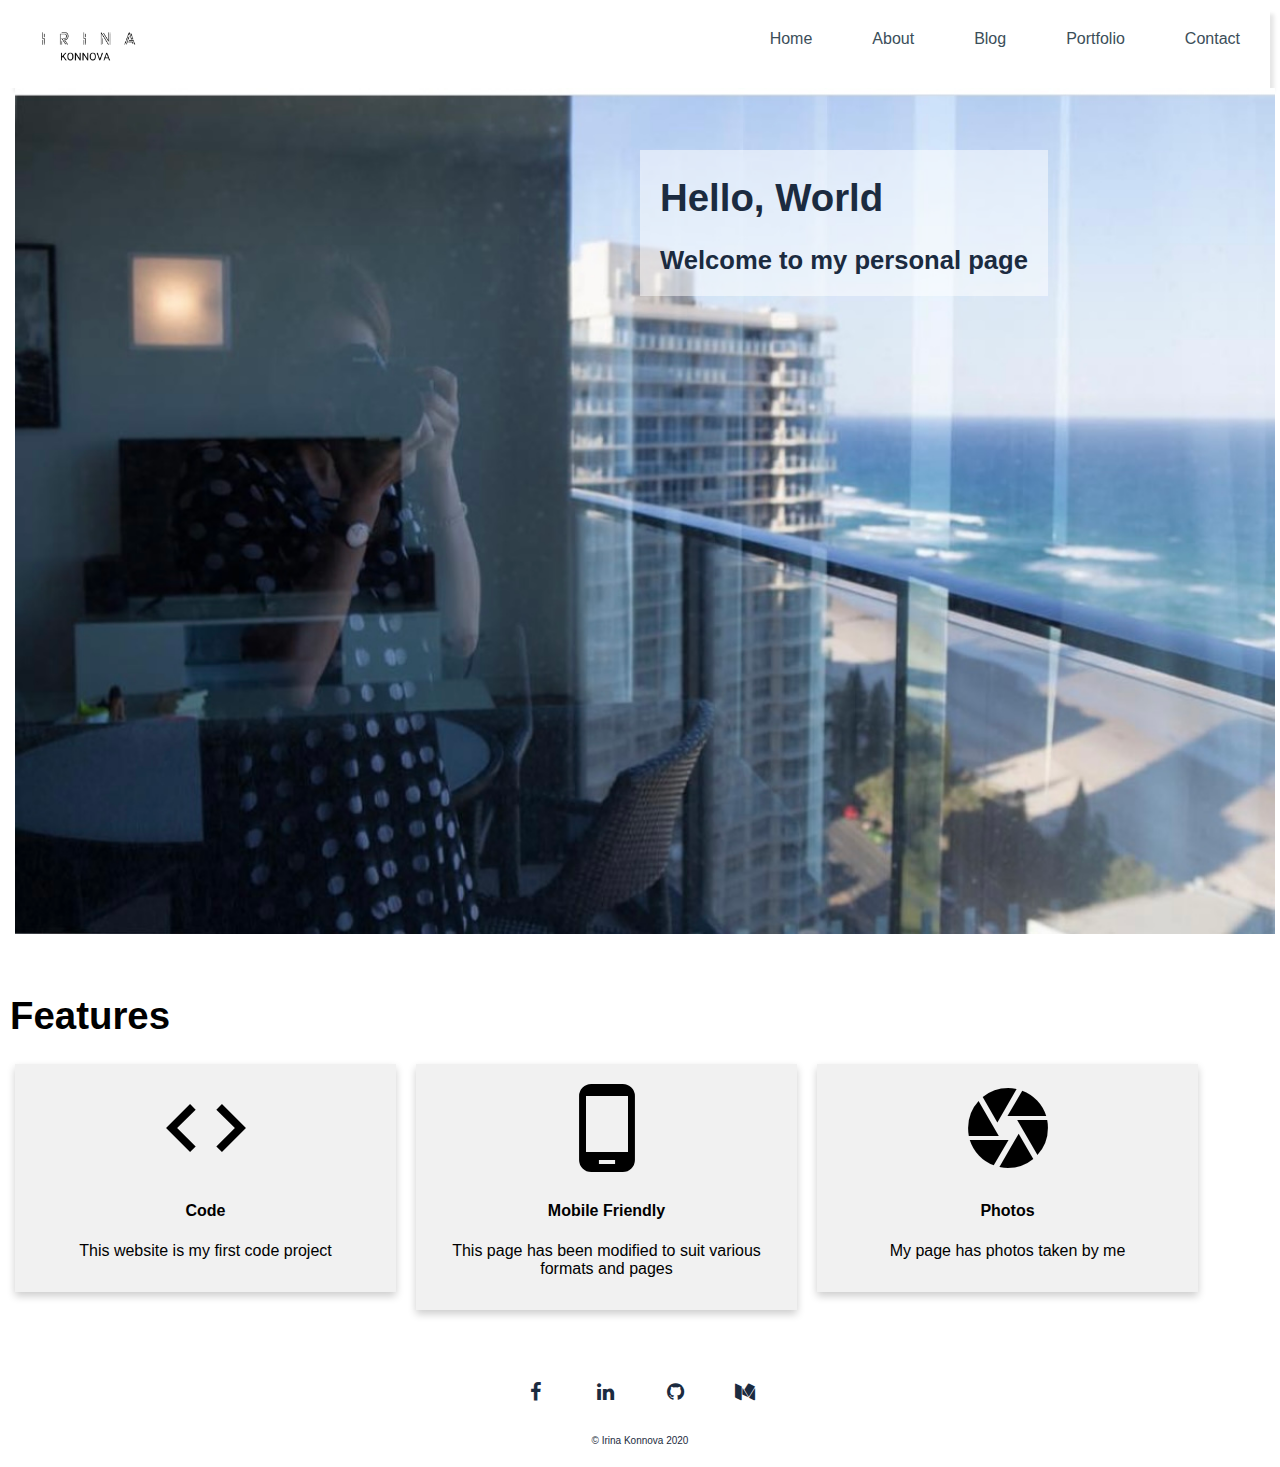
<file: scr/index.html>
<!DOCTYPE html>
<html lang="en">
<head>
    <meta charset="UTF-8">
    <meta name="viewport" content="width=device-width, initial-scale=1.0">

    <link href="https://fonts.googleapis.com/css?family=Lato:100,300,400,700,900" rel="stylesheet">
        <!-- Stylesheets--> 
    <link rel="stylesheet" href="/scr/styles/style.css">
         <!-- Code for page icon--> 
    <link rel="shortcut icon" type="image/png" href="../images/Page_icons/favicon.png">
    <link href="https://fonts.googleapis.com/icon?family=Material+Icons"
    rel="stylesheet">
    <link rel="stylesheet" href="https://cdnjs.cloudflare.com/ajax/libs/font-awesome/4.7.0/css/font-awesome.min.css">
   
    <title>Irina Konnova Website</title>
</head>
<body>
<!--  Navigation--> 
    <header class="header">     
        <nav class="navbar navbar-light bg-light">
            <a class="navbar-brand" href="#">
                <img src="/images/Page_icons/logo.png" width="auto" height="50px" alt="page logo">
            </a>
        </nav>
        <!-- hamburger menu-->
                <input class="menu-btn" type="checkbox" id="menu-btn" />
                <label class="menu-icon" for="menu-btn"><span class="nav-icon"></span></label>
            
            <ul class="menu">
                <li><a href="index.html">Home</a></li>
                <li><a href="about.html">About</a></li>
                <li><a href="blog.html">Blog</a></li>
                <li><a href="portfolio.html">Portfolio</a></li>
                <li><a href="contact.html">Contact</a></li>
    </header>
    <!-- main picture -->
    <div class="container">
        <img src="/images/hero.jpg" alt="Self portrait" style="width:100%;">
            <div class="text-block">
                <h1 style="font-size:3vw;">Hello, World</h4>
                <h2 style="font-size:2vw;">Welcome to my personal page</h3>
            </div>
    </div>
<div class="intro">
    <h1 style="font-size:3vw;">Features</h1>
</div>
       
<!-- cards on main page-->
        <div class="row">
            <div class="column">  
              <div class="card">
                <i class="material-icons">code</i>
                <h4 card="card-title"><b>Code</b></h4>
                <p class="card-text">This website is my first code project</p>
              </div>
            </div>
            <div class="column">
              <div class="card">
                <i class="material-icons">phone_android</i>
                <h4 card="card-title"><b>Mobile Friendly</b></h4>
                <p class="card-text">This page has been modified to suit various formats and pages</p>
                </div>
            </div>
            <div class="column">
              <div class="card">
                <i class="material-icons">camera</i>
                <h4 class="card-title"><b>Photos</b></h4>
                <p class="card-text">My page has photos taken by me</p>
              </div>
            </div>
           
        </div>
        <footer class="footer">
             <div class="flex-container" id="footer-socials">
                <div><a href="https://www.facebook.com/iri6kakonnova/" style="text-decoration:none" class="fa fa-facebook" target="_blank"></a></div>
                 <div><a href="https://www.linkedin.com/in/irina-konnova/" style="text-decoration:none" class="fa fa-linkedin"target="_blank"></a></div>
                <div><a href="https://github.com/iri6ka" style="text-decoration:none"class="fa fa-github"target="_blank"></a></div>
                <div><a href="https://medium.com/@ikonnova/" style="text-decoration:none" class="fa fa-medium"></a></div> 
            </div>
            <p class="footer-text">© Irina Konnova 2020</p>
        </footer>
</body>



</html>
</file>
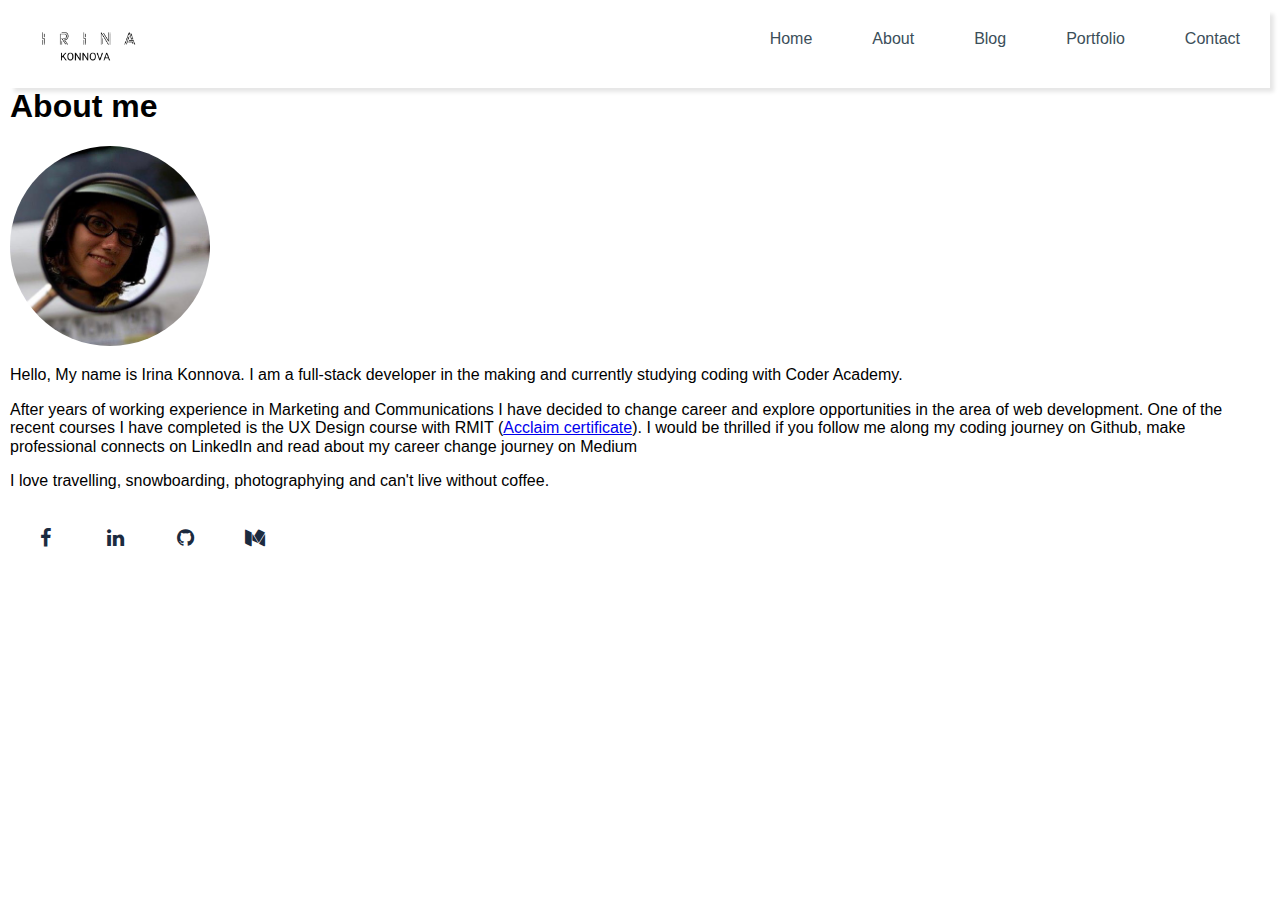
<file: scr/about.html>
<!DOCTYPE html>
<html lang="en">
<head>
    <meta charset="UTF-8">
    <meta name="viewport" content="width=device-width, initial-scale=1.0">

    <link href="https://fonts.googleapis.com/css?family=Lato:100,300,400,700,900" rel="stylesheet">
        <!-- Stylesheets--> 
    <link rel="stylesheet" href="/scr/styles/style.css">
         <!-- Code for page icon--> 
    <link rel="shortcut icon" type="image/png" href="../images/Page_icons/favicon.png">
    <link href="https://fonts.googleapis.com/icon?family=Material+Icons"
    rel="stylesheet">
    <link rel="stylesheet" href="https://cdnjs.cloudflare.com/ajax/libs/font-awesome/4.7.0/css/font-awesome.min.css">
   
    <title>Irina Konnova Website</title>
</head>
<body>
<!--  Navigation--> 
    <header class="header">     
        <nav class="navbar navbar-light bg-light">
            <a class="navbar-brand" href="#">
                <img src="/images/Page_icons/logo.png" width="auto" height="50px" alt="page logo">
            </a>
        </nav>
        <!-- hamburger menu-->
                <input class="menu-btn" type="checkbox" id="menu-btn" />
                <label class="menu-icon" for="menu-btn"><span class="nav-icon"></span></label>
            
            <ul class="menu">
                <li><a href="index.html">Home</a></li>
                <li><a href="about.html">About</a></li>
                <li><a href="blog.html">Blog</a></li>
                <li><a href="portfolio.html">Portfolio</a></li>
                <li><a href="contact.html">Contact</a></li>
    </header>
 
<h1>About me</h1>

<img src="/images/img_avatar.png" id="avatar" alt="Avatar" style="width:200px">
    <p>Hello, My name is Irina Konnova. I am a full-stack developer in the making and currently studying coding with Coder Academy.</p>
    <p>After years of working experience in Marketing and Communications I have decided to change career and explore opportunities in the area of web development. One of the recent courses I have completed is the UX Design course with RMIT (<a href="https://www.youracclaim.com/badges/2e555529-9840-46dc-abc2-a0d932d94ec6/public_url" target="_blank">Acclaim certificate</a>). I would be thrilled if you follow me along my coding journey on Github, make professional connects on LinkedIn and read about my career change journey on Medium</p>
    </p>
    <p>I love travelling, snowboarding, photographying and can't live without coffee.</p>
<div class="flex-container">
    <div><a href="https://www.facebook.com/iri6kakonnova/" style="text-decoration:none" class="fa fa-facebook" target="_blank"></a></div>
    <div><a href="https://www.linkedin.com/in/irina-konnova/" style="text-decoration:none" class="fa fa-linkedin"target="_blank"></a></div>
    <div><a href="https://github.com/iri6ka" style="text-decoration:none" class="fa fa-github"target="_blank"></a></div>
    <div><a href="https://medium.com/@ikonnova/" style="text-decoration:none" class="fa fa-medium"></a></div>
  </div>

</body>
</html>
</file>
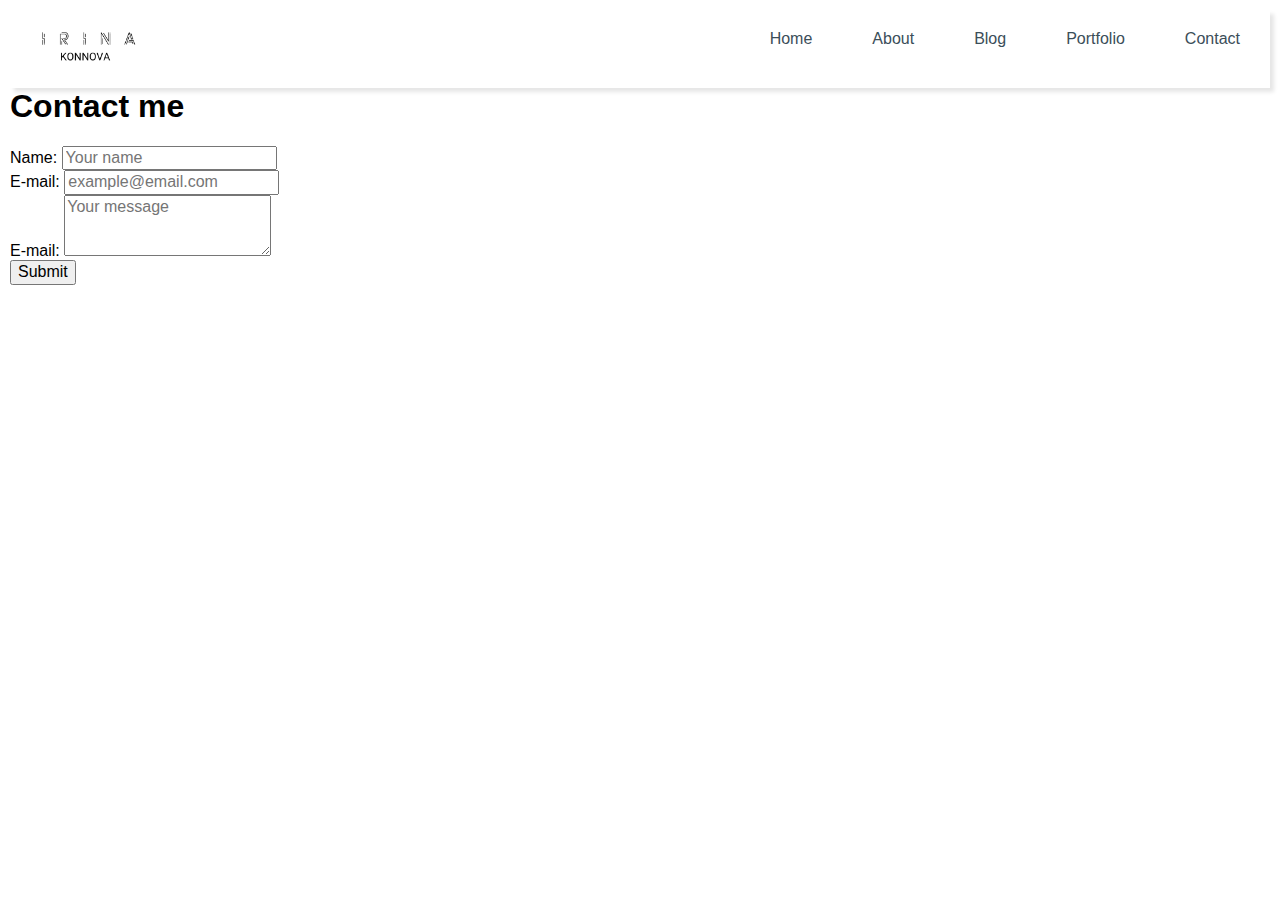
<file: scr/contact.html>
<!DOCTYPE html>
<html lang="en">
<head>
    <meta charset="UTF-8">
    <meta name="viewport" content="width=device-width, initial-scale=1.0">

    <link href="https://fonts.googleapis.com/css?family=Lato:100,300,400,700,900" rel="stylesheet">
        <!-- Stylesheets--> 
    <link rel="stylesheet" href="/scr/styles/style.css">
         <!-- Code for page icon--> 
    <link rel="shortcut icon" type="image/png" href="../images/Page_icons/favicon.png">
    <link href="https://fonts.googleapis.com/icon?family=Material+Icons"
    rel="stylesheet">
   
    <title>Irina Konnova Website</title>
</head>
<body>
<!--  Navigation--> 
    <header class="header">     
        <nav class="navbar navbar-light bg-light">
            <a class="navbar-brand" href="#">
                <img src="/images/Page_icons/logo.png" width="auto" height="50px" alt="page logo">
            </a>
        </nav>
        <!-- hamburger menu-->
                <input class="menu-btn" type="checkbox" id="menu-btn" />
                <label class="menu-icon" for="menu-btn"><span class="nav-icon"></span></label>
            
            <ul class="menu">
                <li><a href="index.html">Home</a></li>
                <li><a href="about.html">About</a></li>
                <li><a href="blog.html">Blog</a></li>
                <li><a href="portfolio.html">Portfolio</a></li>
                <li><a href="contact.html">Contact</a></li>
            </header>
    <section class="contact-section">
        <h1>Contact me</h1>
        <div class="contact-contents">
            <form class="contact-form">

                <form action="https://formspree.io/f/mwkwqvwb" method="POST">
                    <div class="contact-name">
                         <label for="name">Name:</label>
                            <input type="text" id="name" placeholder="Your name"></input>
                    </div>

                    <div class="contact-email">
                        <label for="email">E-mail:</label>
                             <input type="email" id="email" placeholder="example@email.com"></input>
                    </div>
                   
                    <div class="contact-message">
                        <label for="email">E-mail:</label>
                            <textarea id="message" placeholder="Your message" rows="3"></textarea>
                    </div>

                     <div class="contact-submit">
                        <input type="submit" id="Message" placeholder="submit-button"></input>
                    </div>

                  </form>


           

            </form>


</body>
</html>
</file>
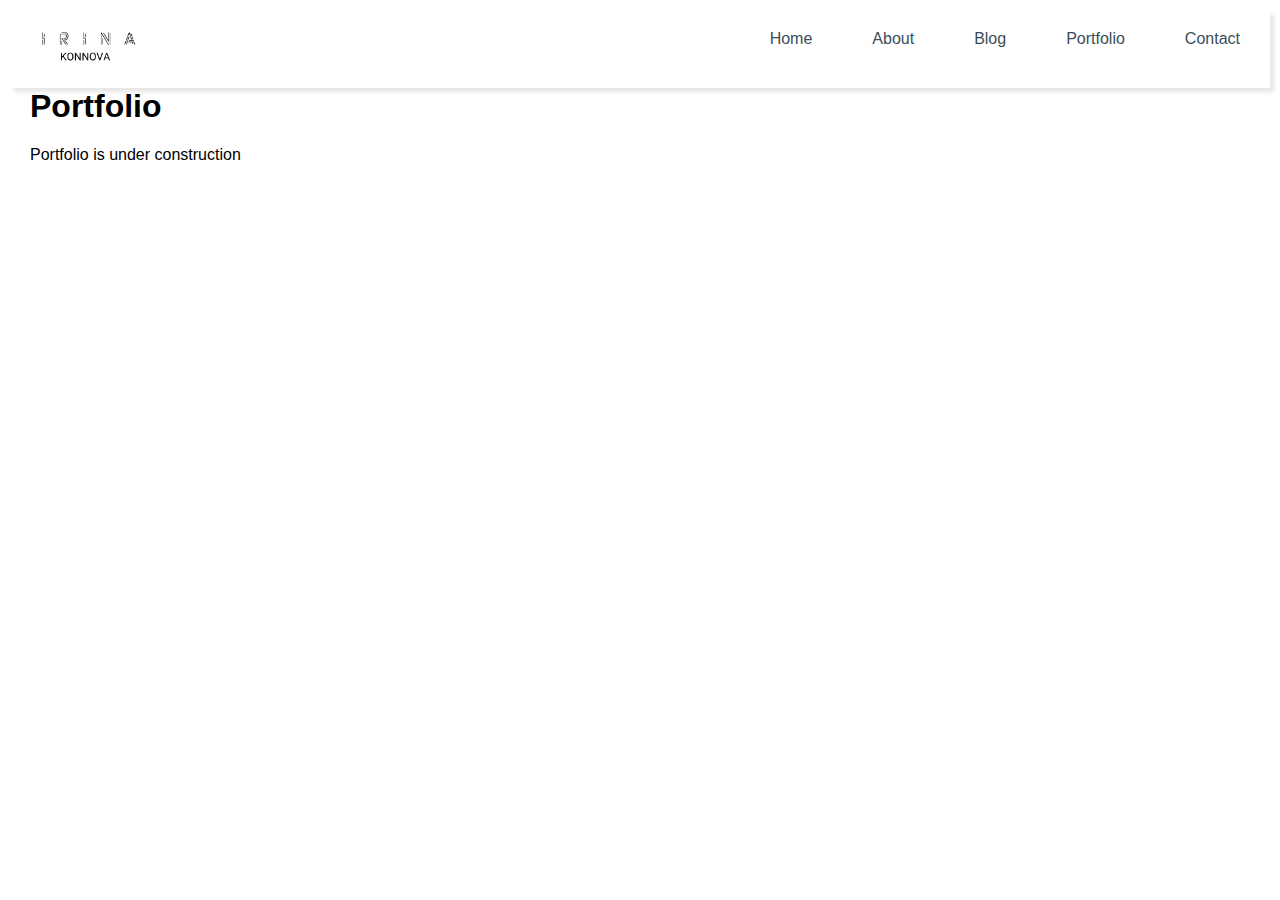
<file: scr/portfolio.html>
<!DOCTYPE html>
<html lang="en">
<head>
    <meta charset="UTF-8">
    <meta name="viewport" content="width=device-width, initial-scale=1.0">

    <link href="https://fonts.googleapis.com/css?family=Lato:100,300,400,700,900" rel="stylesheet">
        <!-- Stylesheets--> 
    <link rel="stylesheet" href="/scr/styles/style.css">
         <!-- Code for page icon--> 
    <link rel="shortcut icon" type="image/png" href="../images/Page_icons/favicon.png">
    <link href="https://fonts.googleapis.com/icon?family=Material+Icons"
    rel="stylesheet">
   
    <title>Irina Konnova Website</title>
</head>
<body>
<!--  Navigation--> 
    <header class="header">     
        <nav class="navbar navbar-light bg-light">
            <a class="navbar-brand" href="#">
                <img src="/images/Page_icons/logo.png" width="auto" height="50px" alt="page logo">
            </a>
        </nav>
        <!-- hamburger menu-->
                <input class="menu-btn" type="checkbox" id="menu-btn" />
                <label class="menu-icon" for="menu-btn"><span class="nav-icon"></span></label>
            
            <ul class="menu">
                <li><a href="index.html">Home</a></li>
                <li><a href="about.html">About</a></li>
                <li><a href="blog.html">Blog</a></li>
                <li><a href="portfolio.html">Portfolio</a></li>
                <li><a href="contact.html">Contact</a></li>
    </header>
<div class="portfolio-text">
    <h1>Portfolio</h1>
    <p>Portfolio is under construction</p>
    <div class="loader"></div>
</div>
</body>
</html>
</file>
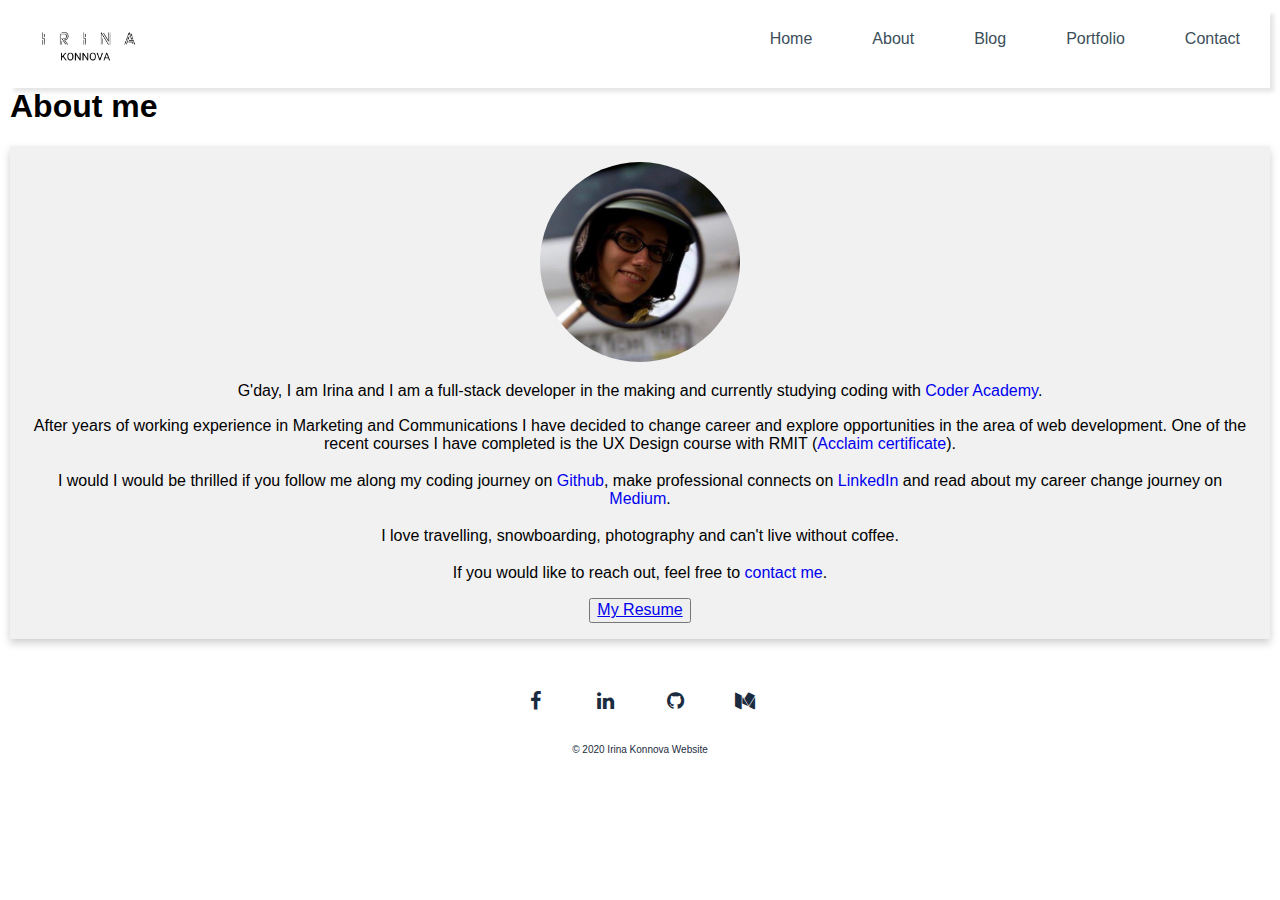
<file: scr/pages/about.html>
<!DOCTYPE html>
<html lang="en">
<head>
    <meta charset="UTF-8">
    <meta name="viewport" content="width=device-width, initial-scale=1.0">

    <link href="https://fonts.googleapis.com/css?family=Lato:100,300,400,700,900" rel="stylesheet">
        <!-- Stylesheets--> 
    <link rel="stylesheet" href="/scr/styles/style.css" intergrity="sha384-j5bIKeovZ9qnMZWQsjhuxvccLF1Z++r0l2qEq4zVWbFqPrg0gobFCOjB/miplxSm192-168-1-112:styles macbook$">
         <!-- Code for page icon--> 
    <link rel="shortcut icon" type="image/png" href="../images/Page_icons/favicon.png">
    <link href="https://fonts.googleapis.com/icon?family=Material+Icons"
    rel="stylesheet">
    <link rel="stylesheet" href="https://cdnjs.cloudflare.com/ajax/libs/font-awesome/4.7.0/css/font-awesome.min.css">
   
    <title>Irina Konnova Website</title>

</head>
<body>
<!--  Navigation--> 
    <header class="header">     
        <nav class="navbar navbar-light bg-light">
            <a class="navbar-brand" href="#">
                <img src="/scr/images/Page_icons/logo.png" width="auto" height="50px" alt="page logo">
            </a>
        </nav>
        <!-- hamburger menu-->
                <input class="menu-btn" type="checkbox" id="menu-btn" />
                <label class="menu-icon" for="menu-btn"><span class="nav-icon"></span></label>
            
                <ul class="menu">
                    <li><a href="/scr/index.html" integrity="sha512-xhZmAYuyC0A44Wi2XM9A3WZ64iwM5os5X99837izY4+ojBBgQfSmragz5g69O5dA3yUHwXbgzgbMij+VkQNzAQ==192-168-1-112:scr macbook$">Home</a></li>                    
                    <li><a href="/scr/pages/about.html">About</a></li>
                    <li><a href="/scr/pages/blog.html" integrity="sha512-ctrvyHmcMOJEKoQkHUXNPVlxHj7hmSAxkcqEN9YetJunwlkT20ORrbnr9kUiqM5tO3Pv4HfwEPhOl3ZdG0Vqdg==192-168-1-112:pages macbook$">Blog</a></li>
                    <li><a href="/scr/pages/portfolio.html">Portfolio</a></li>
                    <li><a href="/scr/pages/contact.html">Contact</a></li>
                </ul>
    </header>
 
<h1>About me</h1>
<div class="card" id="bio">
<img src="/scr/images/img_avatar.png" id="avatar" alt="Avatar" style="width:200px">
    <p>G'day, I am Irina and I am a full-stack developer in the making and currently studying coding with <a href="https://coderacademy.edu.au/" style="text-decoration:none" target="_blank">Coder Academy</a>.</p>
    <p>After years of working experience in Marketing and Communications I have decided to change career and explore opportunities in the area of web development. One of the recent courses I have completed is the UX Design course with RMIT (<a href="https://www.youracclaim.com/badges/2e555529-9840-46dc-abc2-a0d932d94ec6/public_url" style="text-decoration:none" target="_blank">Acclaim certificate</a>). 
        <br></br>
        I would I would be thrilled if you follow me along my coding journey on <a href="https://www.linkedin.com/in/irina-konnova/" style="text-decoration:none" target="_blank">Github</a>, make professional connects on <a href="https://www.linkedin.com/in/irina-konnova/" style="text-decoration:none" target="_blank">LinkedIn</a> and read about my career change journey on <a href="https://medium.com/@ikonnova/" style="text-decoration:none" target="_blank">Medium</a>.
        <br></br>
        I love travelling, snowboarding, photography and can't live without coffee.
        <br></br>
        If you would like to reach out, feel free to <a href="/scr/pages/contact.html" style="text-decoration:none" >contact me</a>.
    </p>

    <button class="button">
        <a href="https://irina-konnova-website.s3-ap-southeast-2.amazonaws.com/docs/Resume.pdf"><span>My Resume</span></a>
    </button>
</div>




 <!-- Footer-->
 <footer class="footer">
    <div class="flex-container" id="footer-BOTTOM">
       <div><a href="https://www.facebook.com/iri6kakonnova/" style="text-decoration:none" class="fa fa-facebook" target="_blank"></a></div>
        <div><a href="https://www.linkedin.com/in/irina-konnova/" style="text-decoration:none" class="fa fa-linkedin"target="_blank"></a></div>
       <div><a href="https://github.com/iri6ka" style="text-decoration:none"class="fa fa-github"target="_blank"></a></div>
       <div><a href="https://medium.com/@ikonnova/" style="text-decoration:none" class="fa fa-medium"></a></div> 
   </div>
   <p class="footer-text">&copy; 2020 Irina Konnova Website</p>
</footer>

</body>
</html>
</file>
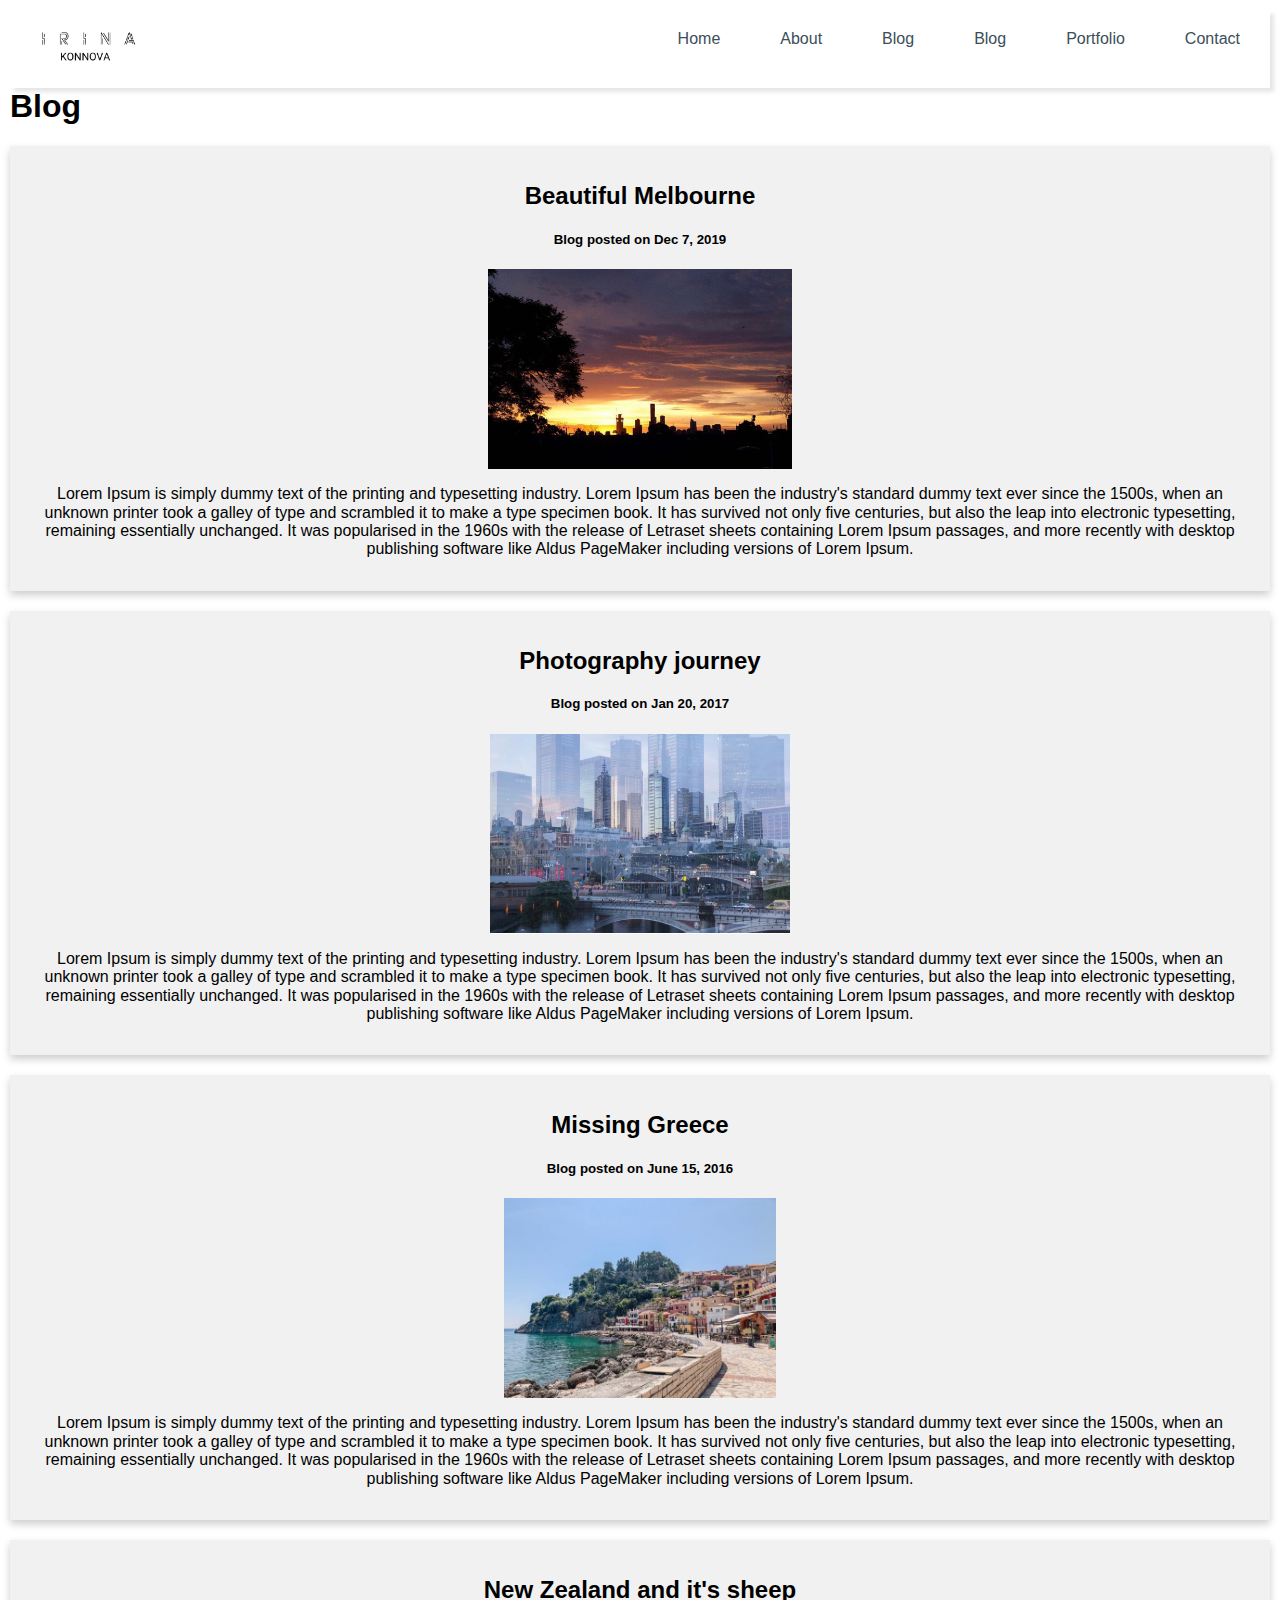
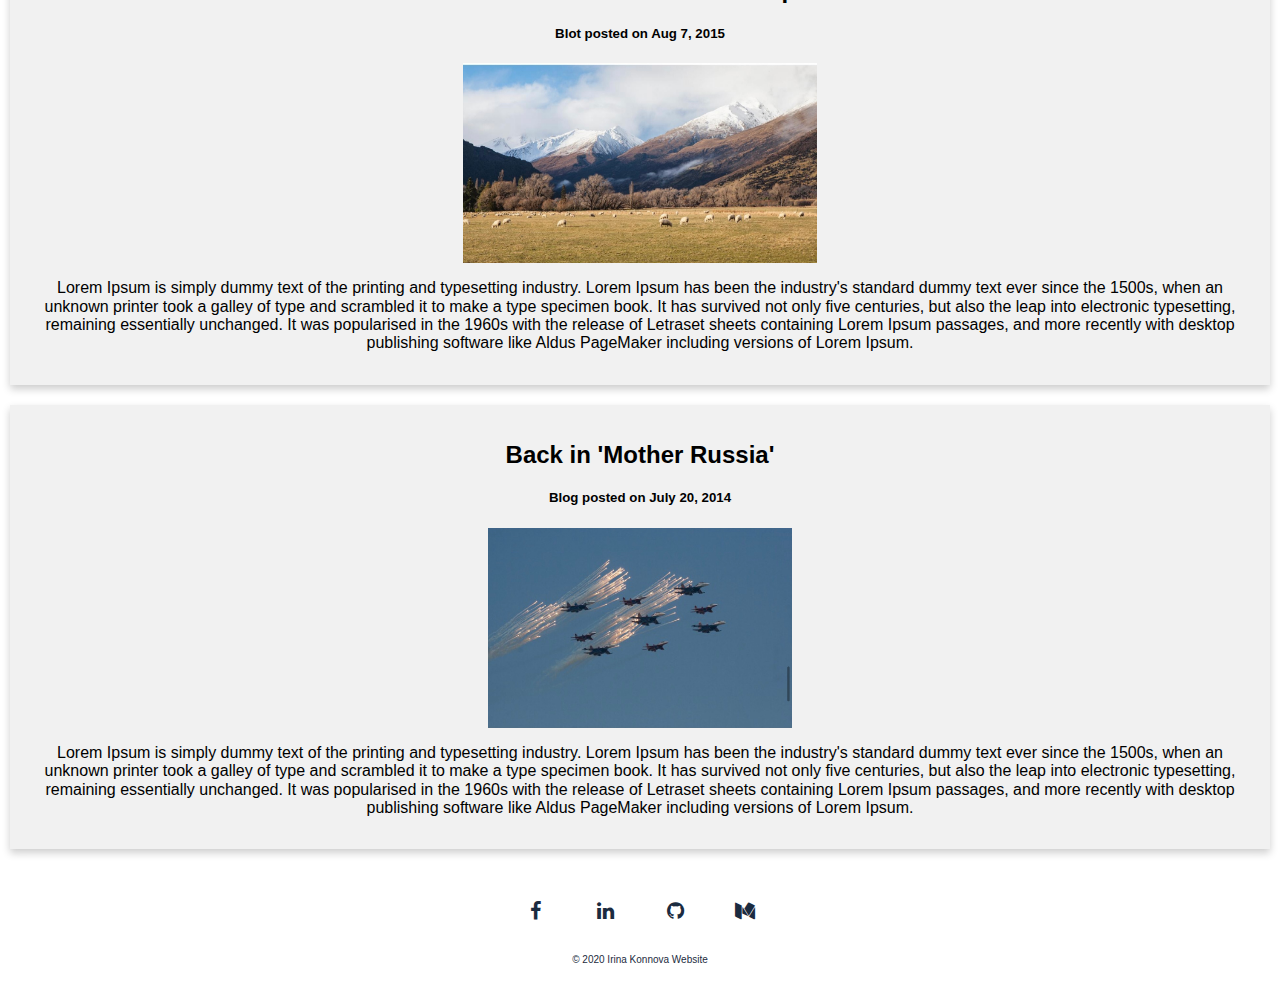
<file: scr/pages/blog.html>
<!DOCTYPE html>
<html lang="en">
<head>
    <meta charset="UTF-8">
    <meta name="viewport" content="width=device-width, initial-scale=1.0">

    <link href="https://fonts.googleapis.com/css?family=Lato:100,300,400,700,900" rel="stylesheet">
        <!-- Stylesheets--> 
    <link rel="stylesheet" href="/scr/styles/style.css" intergrity="sha384-j5bIKeovZ9qnMZWQsjhuxvccLF1Z++r0l2qEq4zVWbFqPrg0gobFCOjB/miplxSm192-168-1-112:styles macbook$">
         <!-- Code for page icon--> 
    <link rel="shortcut icon" type="image/png" href="../images/Page_icons/favicon.png">
    <link href="https://fonts.googleapis.com/icon?family=Material+Icons"
    rel="stylesheet">
    <link rel="stylesheet" href="https://cdnjs.cloudflare.com/ajax/libs/font-awesome/4.7.0/css/font-awesome.min.css">
   
   
    <title>Irina Konnova Website</title>
</head>
<body>
<!--  Navigation--> 
    <header class="header">     
        <nav class="navbar navbar-light bg-light">
            <a class="navbar-brand" href="#">
                <img src="/scr/images/Page_icons/logo.png" width="auto" height="50px" alt="page logo">
            </a>
        </nav>
        <!-- hamburger menu-->
                <input class="menu-btn" type="checkbox" id="menu-btn" />
                <label class="menu-icon" for="menu-btn"><span class="nav-icon"></span></label>
            
            <ul class="menu">
                <li><a href="/scr/index.html" integrity="sha512-xhZmAYuyC0A44Wi2XM9A3WZ64iwM5os5X99837izY4+ojBBgQfSmragz5g69O5dA3yUHwXbgzgbMij+VkQNzAQ==192-168-1-112:scr macbook$">Home</a></li>                   
                <li><a href="/scr/pages/about.html">About</a></li>
                <li><a href="/scr/pages/blog.html" integrity="sha512-ctrvyHmcMOJEKoQkHUXNPVlxHj7hmSAxkcqEN9YetJunwlkT20ORrbnr9kUiqM5tO3Pv4HfwEPhOl3ZdG0Vqdg==192-168-1-112:pages macbook$">Blog</a></li>
                <li><a href="/scr/pages/blog.html">Blog</a></li>
                <li><a href="/scr/pages/portfolio.html">Portfolio</a></li>
                <li><a href="/scr/pages/contact.html">Contact</a></li>
    </header>
<body>
<!-- Blog-->
    <h1>Blog</h1>
                 <div class="module">
                    <div class="card" id="blog">
                        <h2>Beautiful Melbourne</h2>
                        <h5>Blog posted on Dec 7, 2019</h5>
                        <IMG SRC="/scr/images/Blog-post-1.jpg" ALIGN="Top" style="height:200px;" alt="Photo of Melbourne at sunset">
                        <p>Lorem Ipsum is simply dummy text of the printing and typesetting industry. Lorem Ipsum has been the industry's standard dummy text ever since the 1500s, when an unknown printer took a galley of type and scrambled it to make a type specimen book. It has survived not only five centuries, but also the leap into electronic typesetting, remaining essentially unchanged. It was popularised in the 1960s with the release of Letraset sheets containing Lorem Ipsum passages, and more recently with desktop publishing software like Aldus PageMaker including versions of Lorem Ipsum.</p>
                    </div>
                </div>
                <div class="module">
                    <div class="card" id="blog">
                        <h2>Photography journey</h2>
                        <h5>Blog posted on Jan 20, 2017</h5>
                        <IMG SRC="/scr/images/Blog-post-2.jpg" ALIGN="Top" style="height:200px;" alt="Photo of Melbourne">

                        <p>Lorem Ipsum is simply dummy text of the printing and typesetting industry. Lorem Ipsum has been the industry's standard dummy text ever since the 1500s, when an unknown printer took a galley of type and scrambled it to make a type specimen book. It has survived not only five centuries, but also the leap into electronic typesetting, remaining essentially unchanged. It was popularised in the 1960s with the release of Letraset sheets containing Lorem Ipsum passages, and more recently with desktop publishing software like Aldus PageMaker including versions of Lorem Ipsum.</p>
                    </div>
                </div>
                <div class="module">
                    <div class="card" id="blog">
                        <h2>Missing Greece</h2>
                        <h5>Blog posted on June 15, 2016</h5>
                        <IMG SRC="/scr/images/Blog-post-3.jpg" ALIGN="Top" style="height:200px;" alt="Photo of Parga">
                        <p>Lorem Ipsum is simply dummy text of the printing and typesetting industry. Lorem Ipsum has been the industry's standard dummy text ever since the 1500s, when an unknown printer took a galley of type and scrambled it to make a type specimen book. It has survived not only five centuries, but also the leap into electronic typesetting, remaining essentially unchanged. It was popularised in the 1960s with the release of Letraset sheets containing Lorem Ipsum passages, and more recently with desktop publishing software like Aldus PageMaker including versions of Lorem Ipsum.</p>
                    </div>
                </div>
                <div class="module">
                    <div class="card" id="blog">
                        <h2>New Zealand and it's sheep</h2>
                        <h5>Blot posted on Aug 7, 2015</h5>
                        <IMG SRC="/scr/images/Blog-post-4.jpg" ALIGN="Top" style="height:200px;" alt="Photo of New Zealand fields witwh sheep">
                        <p>Lorem Ipsum is simply dummy text of the printing and typesetting industry. Lorem Ipsum has been the industry's standard dummy text ever since the 1500s, when an unknown printer took a galley of type and scrambled it to make a type specimen book. It has survived not only five centuries, but also the leap into electronic typesetting, remaining essentially unchanged. It was popularised in the 1960s with the release of Letraset sheets containing Lorem Ipsum passages, and more recently with desktop publishing software like Aldus PageMaker including versions of Lorem Ipsum.</p>
                    </div>
                </div>
                <div class="module">
                    <div class="card" id="blog">
                        <h2>Back in 'Mother Russia'</h2>
                        <h5>Blog posted on July 20, 2014</h5>
                        <IMG SRC="/scr/images/Blog-post-5.jpg" ALIGN="Top" style="height:200px;" alt="Photo of fighterjets">
                        <p>Lorem Ipsum is simply dummy text of the printing and typesetting industry. Lorem Ipsum has been the industry's standard dummy text ever since the 1500s, when an unknown printer took a galley of type and scrambled it to make a type specimen book. It has survived not only five centuries, but also the leap into electronic typesetting, remaining essentially unchanged. It was popularised in the 1960s with the release of Letraset sheets containing Lorem Ipsum passages, and more recently with desktop publishing software like Aldus PageMaker including versions of Lorem Ipsum.</p>
                    </div>
                </div>





 <!-- Footer-->
 <footer class="footer">
    <div class="flex-container" id="footer-bottom">
       <div><a href="https://www.facebook.com/iri6kakonnova/" style="text-decoration:none" class="fa fa-facebook" target="_blank"></a></div>
        <div><a href="https://www.linkedin.com/in/irina-konnova/" style="text-decoration:none" class="fa fa-linkedin"target="_blank"></a></div>
       <div><a href="https://github.com/iri6ka" style="text-decoration:none"class="fa fa-github"target="_blank"></a></div>
       <div><a href="https://medium.com/@ikonnova/" style="text-decoration:none" class="fa fa-medium"></a></div> 
   </div>
   <p class="footer-text">&copy; 2020 Irina Konnova Website</p>
</footer>

</body>

</html>
</file>
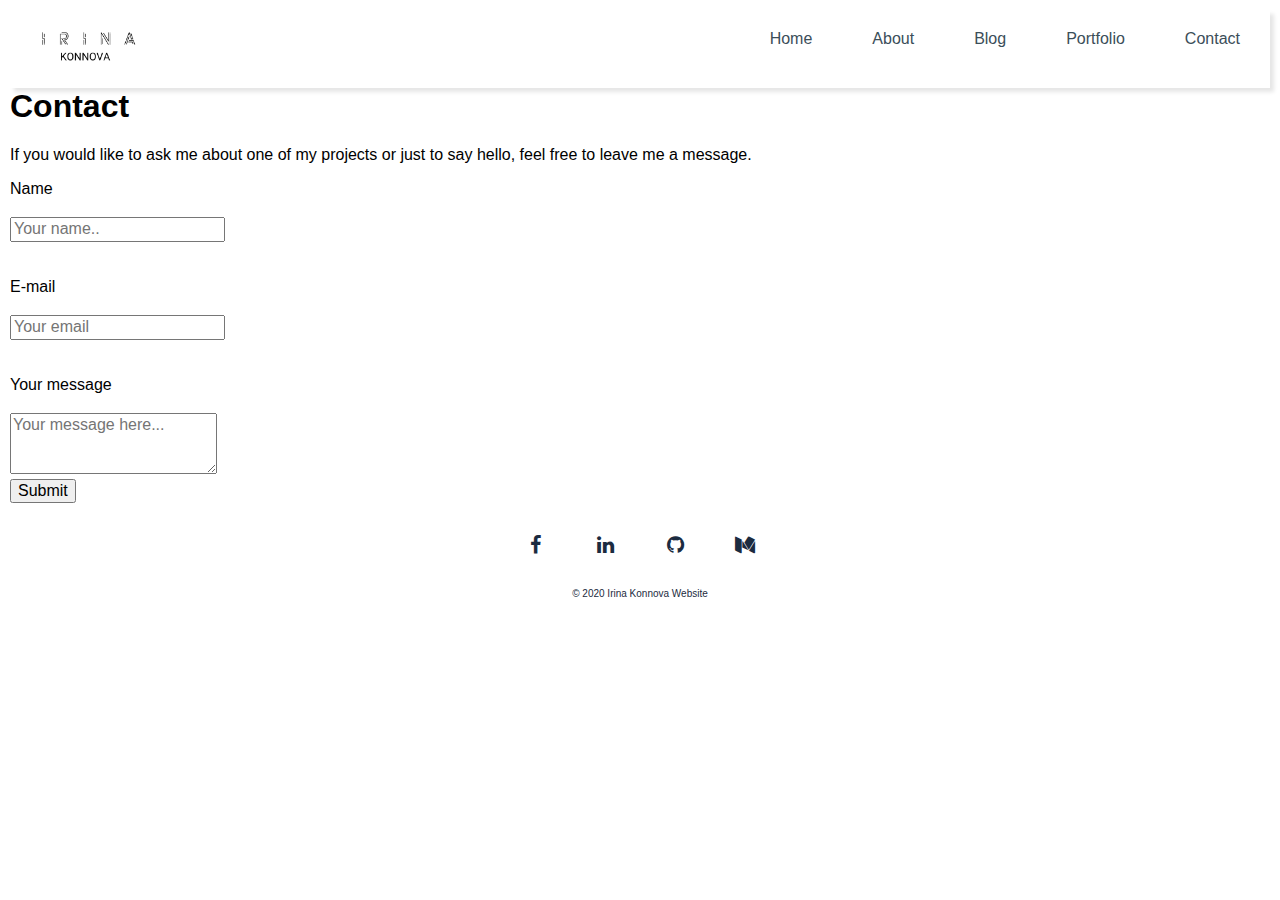
<file: scr/pages/contact.html>
<!DOCTYPE html>
<html lang="en">
<head>
    <meta charset="UTF-8">
    <meta name="viewport" content="width=device-width, initial-scale=1.0">

    <link href="https://fonts.googleapis.com/css?family=Lato:100,300,400,700,900" rel="stylesheet">
        <!-- Stylesheets--> 
        <link rel="stylesheet" href="/scr/styles/style.css" intergrity="sha384-j5bIKeovZ9qnMZWQsjhuxvccLF1Z++r0l2qEq4zVWbFqPrg0gobFCOjB/miplxSm192-168-1-112:styles macbook$">
        <!-- Code for page icon--> 
    <link rel="shortcut icon" type="image/png" href="../images/Page_icons/favicon.png">
    <link href="https://fonts.googleapis.com/icon?family=Material+Icons"
    rel="stylesheet">
    <link rel="stylesheet" href="https://cdnjs.cloudflare.com/ajax/libs/font-awesome/4.7.0/css/font-awesome.min.css">
   
    <title>Irina Konnova Website</title>
</head>
<styles>
    
</styles>
<body>
<!--  Navigation--> 
    <header class="header">     
        <nav class="navbar navbar-light bg-light">
            <a class="navbar-brand" href="#">
                <img src="/scr/images/Page_icons/logo.png" width="auto" height="50px" alt="page logo">
            </a>
        </nav>
        <!-- hamburger menu-->
                <input class="menu-btn" type="checkbox" id="menu-btn" />
                <label class="menu-icon" for="menu-btn"><span class="nav-icon"></span></label>
            
            <ul class="menu">
                <li><a href="/scr/index.html" integrity="sha512-xhZmAYuyC0A44Wi2XM9A3WZ64iwM5os5X99837izY4+ojBBgQfSmragz5g69O5dA3yUHwXbgzgbMij+VkQNzAQ==192-168-1-112:scr macbook$">Home</a></li>                    
                <li><a href="/scr/pages/about.html">About</a></li>
                <li><a href="/scr/pages/blog.html" integrity="sha512-ctrvyHmcMOJEKoQkHUXNPVlxHj7hmSAxkcqEN9YetJunwlkT20ORrbnr9kUiqM5tO3Pv4HfwEPhOl3ZdG0Vqdg==192-168-1-112:pages macbook$">Blog</a></li>
                <li><a href="/scr/pages/portfolio.html">Portfolio</a></li>
                <li><a href="/scr/pages/contact.html">Contact</a></li>
            </ul>
            </header>
    <!-- Contact header-->   
    <section class="contact-section">
        <div class="flex-box">

     
        <h1>Contact</h1>
            <p>If you would like to ask me about one of my projects or just to say hello, feel free to leave me a message.</p>
            <abbr class="contact-contents">
            <form class="contact-form">
                <div class="contact-name">       
                     <column> 
                    <form action="https://formspree.io/f/mwkwqvwb" method="POST"></form>
                    <div class="contact-name">
                         <label for="name">Name</label>
                         <br></br>
                         <input type="text" id="fname" name="Your name" placeholder="Your name..">
                    </div>
                    <br></br>
                    <div class="contact-email">
                        <label for="email">E-mail</label>
                        <br></br>
                        <input type="text" id="email" name="_replyto" placeholder="Your email">
                    </div>
                    <br></br>
                    <div class="contact-message">
                        <label for="message">Your message</label>
                        <br></br>
                        <textarea type="text" id="message" name="_replyto" placeholder="Your message here..." rows="3"></textarea>
                     </div>

                    <div class="contact-submit">
                        <input type="submit" class="submit-button"></input>
                    </div>
                    </column>
                </form>
            </div> 
        </div>
     </section>



 <!-- Footer-->
 <footer class="footer">
    <div class="flex-container" id="footer-bottom">
       <div><a href="https://www.facebook.com/iri6kakonnova/" style="text-decoration:none" class="fa fa-facebook" target="_blank"></a></div>
        <div><a href="https://www.linkedin.com/in/irina-konnova/" style="text-decoration:none" class="fa fa-linkedin"target="_blank"></a></div>
       <div><a href="https://github.com/iri6ka" style="text-decoration:none"class="fa fa-github"target="_blank"></a></div>
       <div><a href="https://medium.com/@ikonnova/" style="text-decoration:none" class="fa fa-medium"></a></div> 
   </div>
   <p class="footer-text">&copy; 2020 Irina Konnova Website</p>
</footer>

</body>
</html>
</file>
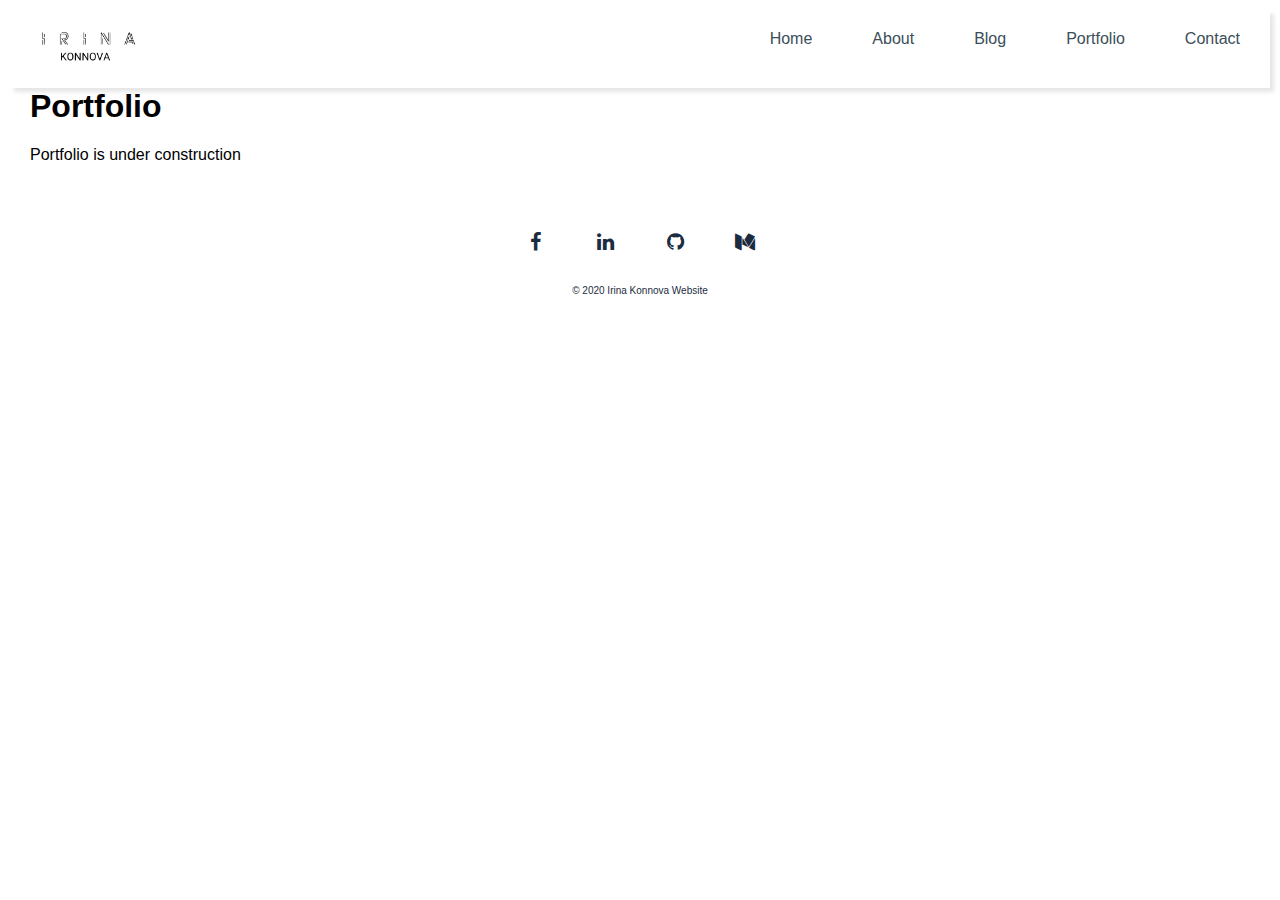
<file: scr/pages/portfolio.html>
<!DOCTYPE html>
<html lang="en">
<head>
    <meta charset="UTF-8">
    <meta name="viewport" content="width=device-width, initial-scale=1.0">

    <link href="https://fonts.googleapis.com/css?family=Lato:100,300,400,700,900" rel="stylesheet">
        <!-- Stylesheets--> 
        <link rel="stylesheet" href="/scr/styles/style.css" intergrity="sha384-j5bIKeovZ9qnMZWQsjhuxvccLF1Z++r0l2qEq4zVWbFqPrg0gobFCOjB/miplxSm192-168-1-112:styles macbook$">
        <!-- Code for page icon--> 
    <link rel="shortcut icon" type="image/png" href="../images/Page_icons/favicon.png">
    <link href="https://fonts.googleapis.com/icon?family=Material+Icons"
    rel="stylesheet">
    <link rel="stylesheet" href="https://cdnjs.cloudflare.com/ajax/libs/font-awesome/4.7.0/css/font-awesome.min.css">
   
    <title>Irina Konnova Website</title>

</head>

<body>
<!--  Navigation--> 
    <header class="header">     
        <nav class="navbar navbar-light bg-light">
            <a class="navbar-brand" href="#">
                <img src="/scr/images/Page_icons/logo.png" width="auto" height="50px" alt="page logo">
            </a>

        </nav>
        <!-- hamburger menu-->
                <input class="menu-btn" type="checkbox" id="menu-btn" />
                <label class="menu-icon" for="menu-btn"><span class="nav-icon"></span></label>
            
                <ul class="menu">
                    <li><a href="/scr/index.html" integrity="sha512-xhZmAYuyC0A44Wi2XM9A3WZ64iwM5os5X99837izY4+ojBBgQfSmragz5g69O5dA3yUHwXbgzgbMij+VkQNzAQ==192-168-1-112:scr macbook$">Home</a></li>                    
                    <li><a href="/scr/pages/about.html">About</a></li>
                    <li><a href="/scr/pages/blog.html" integrity="sha512-ctrvyHmcMOJEKoQkHUXNPVlxHj7hmSAxkcqEN9YetJunwlkT20ORrbnr9kUiqM5tO3Pv4HfwEPhOl3ZdG0Vqdg==192-168-1-112:pages macbook$">Blog</a></li>
                    <li><a href="/scr/pages/portfolio.html">Portfolio</a></li>
                    <li><a href="/scr/pages/contact.html">Contact</a></li>
                </ul>
    </header>
<main>
   <div class="container3" >
        <div class="portfolio-text">
                <h1>Portfolio</h1>
                <p>Portfolio is under construction</p>
                <div class="loader"></div>
            </div>
        </div>
   
    </div>
</main>
 <!-- Footer-->
 <footer class="footer">
    <div class="flex-container">
       <div><a href="https://www.facebook.com/iri6kakonnova/" style="text-decoration:none" class="fa fa-facebook" target="_blank"></a></div>
        <div><a href="https://www.linkedin.com/in/irina-konnova/" style="text-decoration:none" class="fa fa-linkedin"target="_blank"></a></div>
       <div><a href="https://github.com/iri6ka" style="text-decoration:none"class="fa fa-github"target="_blank"></a></div>
       <div><a href="https://medium.com/@ikonnova/" style="text-decoration:none" class="fa fa-medium"></a></div> 
   </div>
   <p class="footer-text">&copy; 2020 Irina Konnova Website</p>
</footer>

</body>
</html>
</file>
<file: scr/styles/style.css>
@import "normalize.css";


/*
COLORS:
dark blue: #1B2B40 
light blue: #C4DDF2 
medium blue: #699EBF 
bluish green: #3B4E59 
beige: #D9B19A
*/

.html, body {
     margin: 5px;
     padding: 5px;
     box-sizing: border-box;
     font-family: -apple-system, BlinkMacSystemFont, 'Segoe UI', Roboto, Oxygen, Ubuntu, Cantarell, 'Open Sans', 'Helvetica Neue', sans-serif;
 }


.body {
    font-family: "Roboto", sans-serif;
    font-weight: 200;
    margin: 0;
    line-height: 1.7;
    color: #1B2B40;
    padding: 30px;
}

/*Navigation*/
    .header {
        background-color: white;
        box-shadow: 4px 4px 4px 0 rgba(0, 0, 0, 0.1);
        position: flex;
        float: right;
        width: 100%;
        z-index: 2;
    }

    .header ul{
        margin: 0;
        padding:0;
        list-style:none;
        overflow: hidden;
        background-color: white;
    }

    .header ul a{
        display: block;
    /*  outline: 1px solid red;*/
        padding: 20px;
    /*   border-right: 1px solid grey;*/
        text-decoration: none;
    }
    .header ul a:hover{
        background-color: #C4DDF2;
        color: #D9B19A;
    }

    .navbar-brand {
        float: left;
        display: block;
        font-size: 2em;
        padding:10px 20px;
    }

    .header .menu{
        clear: both;
        max-height:0;
        transition:max-height .2s ease-out;
    }
        
    .header .menu-icon{
        /*outline: 1px solid red;*/
        padding: 28px 20px;
        position: relative;
        cursor: pointer;
        float: right;
    }

    .header .menu-icon .nav-icon{
        background: #333;
        display: block;
        height: 2px;
        width: 18px;
        position: relative;
        transition: background .2s ease-out;  
    }

    .header .menu-icon .nav-icon:before {
        background: #333333;
        width: 100%;
        content: "";
        display: block;
        height: 100%;
        position: absolute;
        transition: all .2s ease-out;
        top: 5px;
    }
    .header .menu-icon .nav-icon:after {
        background: #333333;
        width: 100%;
        height: 100%;
        content: "";
        display: block;
        position: absolute;
        transition: all .2s ease-out;
        top: -5px;
    }
/*Navigation end*/

/*Navigation Animation*/
    .header .menu-btn {
        display: none;
    }
    .header .menu-btn:checked ~ .menu{
        max-height: 600px;
    }

    .header .menu-btn:checked ~ .menu-icon .nav-icon{
    background: transparent;
    }
    .header .menu-btn:checked ~ .menu-icon .nav-icon:before{
        transform: rotate(-45deg);
        top:0;

    }
    .header .menu-btn:checked ~ .menu-icon .nav-icon:after{
        transform: rotate(45deg);
        top:0;
    }
/*Navigation Animation end*/

/*media screen properties*/
    @media (min-width: 48em){
        .header li {
            float: left;
        }
        .header li a{
            padding: 20px 30px;
            color:#3B4E59; 
        }
        .header .menu {
            clear: none;
            float: right;
            max-height: none;
        }
        .header .menu-icon {
            display: none;
        }

        .text-block h1{
            size: 1em;
        }
        .container2 {
            display: grid;
            grid-template-rows: auto;
            grid-template-columns: repeat(3fr 150px);
            grid-gap: 30px;
        }
        .card .material-icons {
            font-size: 6em;
            max-height: 160px;
        }  
        /*responsive columns & cards on main page*/      
        .row{
            margin: 0 -5px;
        }
        .column {
            float: left;
            width: 30%;
            padding: 0 10px;
        align-content: center;
        }
    }
/*media screen properties - end */

/*  cards */
    .card{ 
        box-shadow: 0 4px 8px 0 rgba(0, 0, 0, 0.2);
        padding: 16px;
        text-align: center;
        background-color: #f1f1f1;
        margin-bottom: 20px;

    }
    .row:after {
        content: "";
        display: table;
        clear: both;
        padding-bottom: 20px;
    }

    .card:hover {
        box-shadow: 0 8px 16px 0 rgba(0,0,0,0.2);
    }

    .container{
        width: 100%;
        height: auto;
        padding:0 0 5px;
        margin: 5px;
    }

    .container .text-block {
        position: absolute;
        flex-direction: center;
        top:150px;
        left: 50%;
        background-color: rgb(255, 255, 255, 0.5);
        color:#1B2B40;
        padding-left: 20px;
        padding-right: 20px;
    }
    .intro{
        padding-top: 20px;
    }
    .h1 {
        text-align: center;}

    #avatar {
        border-radius: 50%;
    }

    .portfolio-text{
        padding: 20px;
    }

/*footer styling*/

    .footer {
    position: flex-end;
    padding-top: 10px;
    box-shadow: 0 0 25px rgb(255, 255, 255, 0.5);
    left: 0;
    bottom: 0;
    width: 100%;
    background-color: white;
    text-align: center;
    }

    .flex-container {
        display: inline-flex;
        background-color: white;
        justify-content: space-evenly;
    }
    .flex-container > div {
        width: 50px;
        margin: 10px;
        color: #1B2B40;
        text-align: center;
        line-height: 45px;
        font-size: 20px;
        text-decoration: none;
    }

    .footer-text{
        font-size: 10px;
        color: #1B2B40;
    }
    .fa {
        background: white;
        color: #1B2B40;

    }
/*footer styling end*/
</file>
